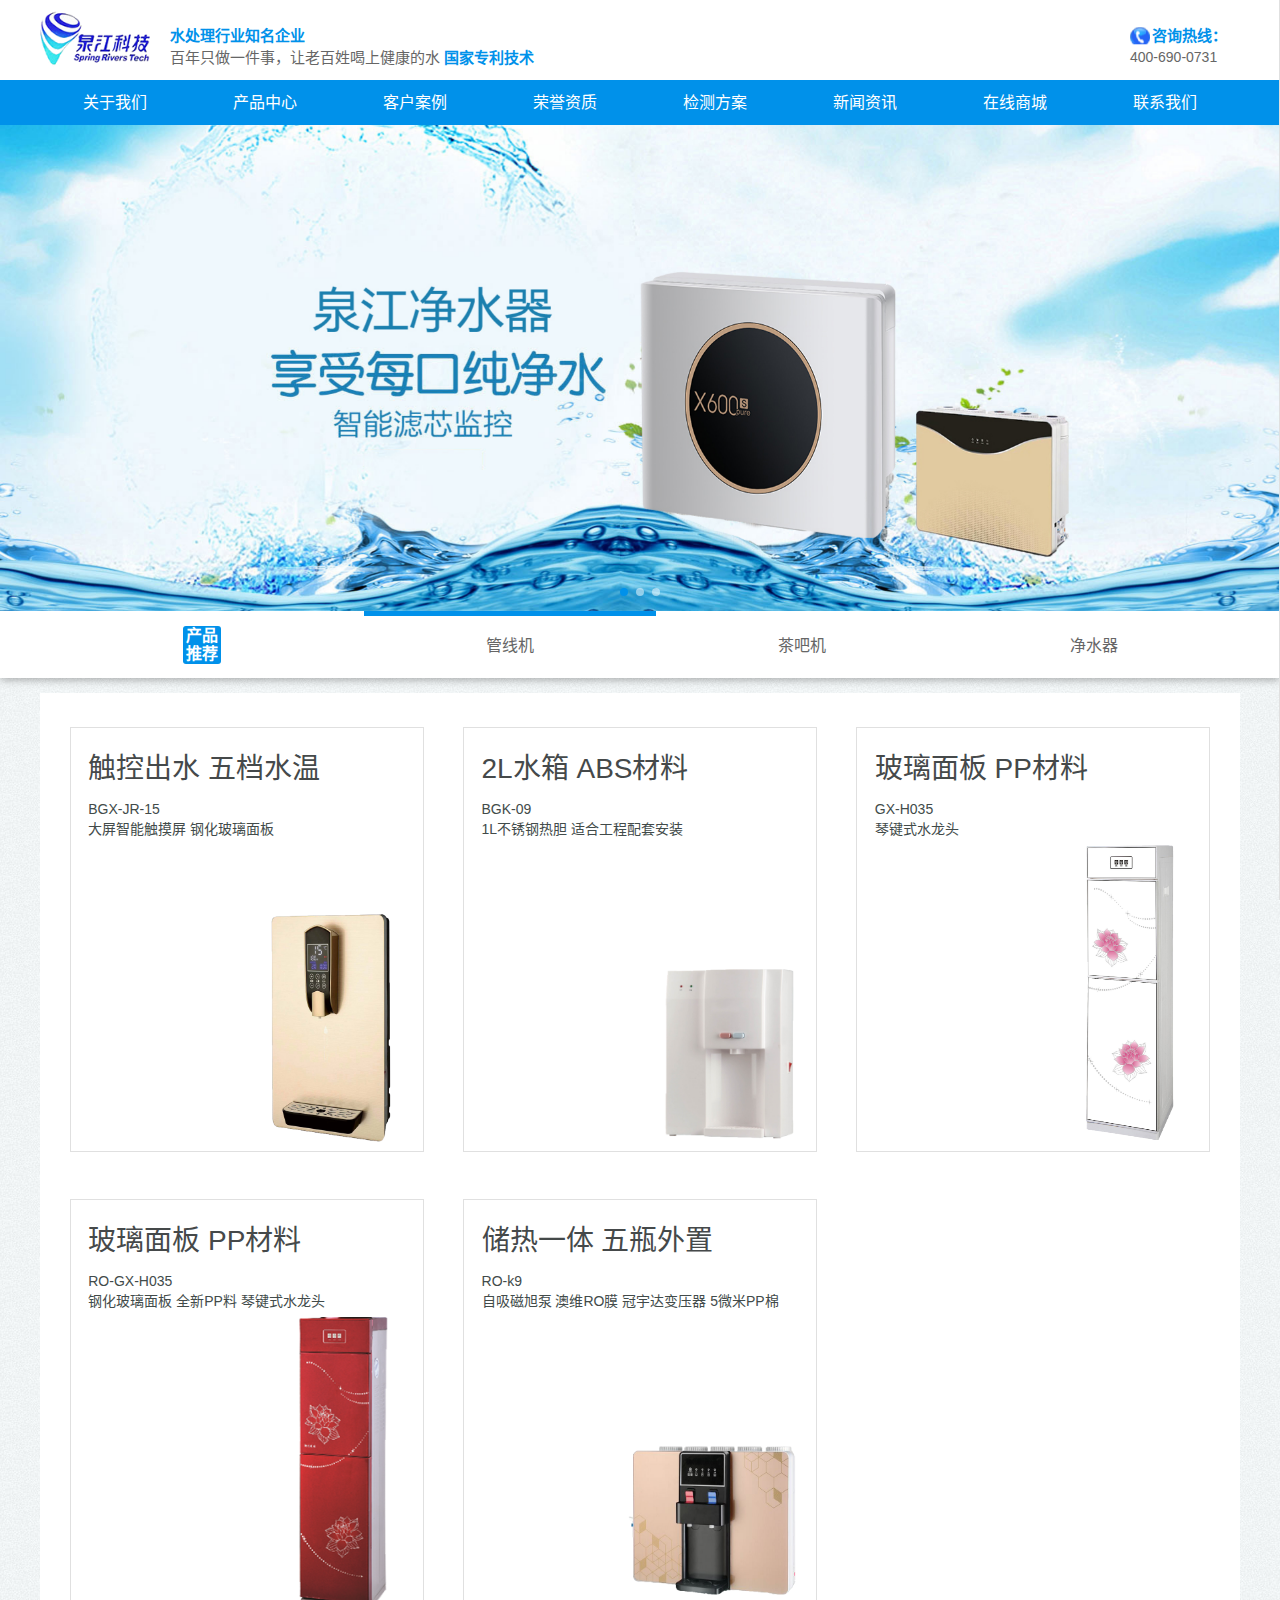
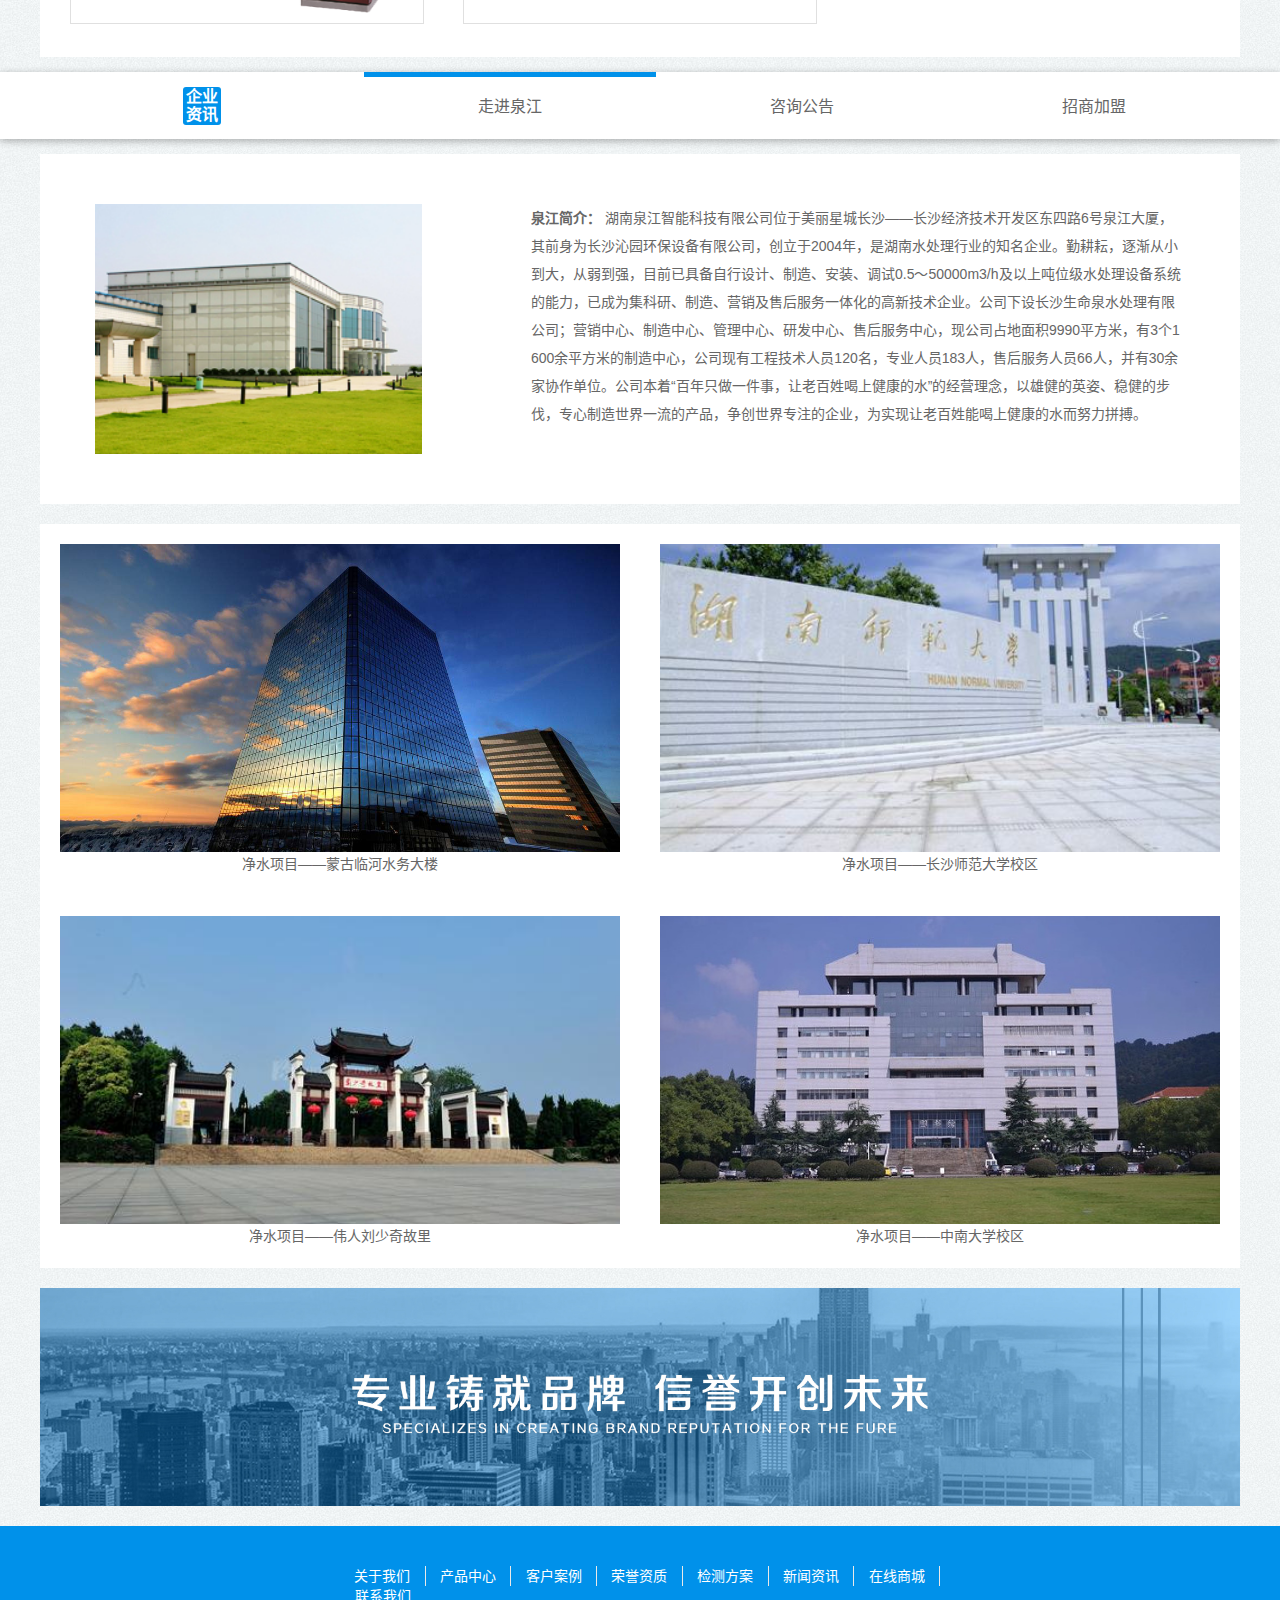
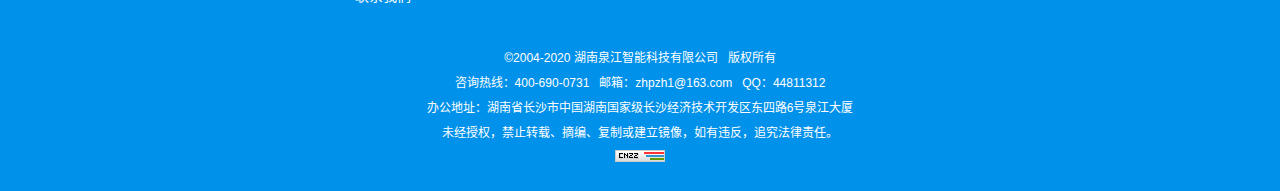
<file: index.html>
<!DOCTYPE html> <html lang="zh-CN"> <head> <meta charset="UTF-8"> <meta name="viewport" content="width=device-width, initial-scale=1.0"> <title>泉江智能 | 官方网站</title> <meta name="discription" content="湖南泉江智能科技有限公司 位于美丽星城长沙——长沙经济技术开发区东四路6号泉江大厦，其前身为长沙沁园环保设备有限公司，创立于2004年，是湖南水处理行业的知名企业。勤耕耘，逐渐从小到大，从弱到强，目前已具备自行设计、制造、安装、调试0.5～50000m3/h及以上吨位级水处理设备系统的能力，已成为集科研、制造、营销及售后服务一体化的高新技术企业，公司下设长沙生命泉水处理有限公司。" /> <meta name="keywords" content="泉江;智能;科技;饮水;饮水机;净水器;茶吧机;"> <link rel="shortcut icon" href=" ./favicon.ico" /> <!-- Bootstrap --> <link href="./bootstrap/bootstrap.min.css" rel="stylesheet"> <!-- swiper.css --> <link rel="stylesheet" href="./swiper/swiper.min.css"> <!-- 引入初始化样式 --> <link rel="stylesheet" href="./css/base.min.css"> <!-- 引入公共样式 --> <link rel="stylesheet" href="./css/common.min.css"> <!-- 引入自定义工具类 --> <link rel="stylesheet" href="./css/util.min.css"> <!-- 引入字体图标 --> <link rel="stylesheet" href="./css/iconfont.min.css"> <!-- 引入首页样式 --> <link rel="stylesheet" href="./css/index.min.css"> <!-- 引入媒体查询样式 --> <link rel="stylesheet" href="./css/media_query.min.css"> </head> <body> <!-- 遮罩层 --> <div style="display: none;" class="mask-layer appear"></div> <!-- 导航菜单 --> <div class="nav-menu"> <div class="wx-qr-code"> <img src="./image/mall_online/QR_code.jpg" alt="泉江商城"> </div> <ul> <li><a href="./index.html"><i class="iconfont icon-Homehomepagemenu"></i>首页</a></li> <li><a href="./about_us.html"><i class="iconfont icon-iconset0103"></i>关于我们</a></li> <li class="product-menu"> <a href="javascript:;"><i class="iconfont icon-chanpin"></i>产品中心<i class="menu-arrow iconfont icon-jiantou"></i></a> <ul class="product-submenu"> <li><a href="./product.html"><i class="iconfont "></i>产品展示</a></li> <li><a href="http://cloud.health5120.com"><i class="iconfont "></i>泉江平台管理</a></li> </ul> </li> <li><a href="./case.html"><i class="iconfont icon-kehu"></i>客户案例</a></li> <li><a href="./qualification.html"><i class="iconfont icon-zizhi"></i>荣誉资质</a></li> <li><a href="./detection_scheme.html"><i class="iconfont icon-wj-fa"></i>检测方案</a></li> <li><a href="./news.html"><i class="iconfont icon-news"></i>新闻资讯</a></li> <li><a href="./contact_us.html"><i class="iconfont icon-dianhua"></i>联系我们</a></li> </ul> </div> <!-- 顶栏 --> <div class="top-bar"> <div style="height: 100%;" class="w clearfix"> <!-- logo --> <h1 class="logo float-left"> <a href="./index.html" title="logo"> logo <img src="./image/index/logo.png" alt="logo" title="logo"> </a> </h1> <!-- 宣传语 --> <div class="slogan float-left hidden-xs"> <div class="slogan-info"> <strong class="text-right">水处理行业知名企业</strong> <p> <span>百年只做一件事，让老百姓喝上健康的水</span> <strong>国家专利技术</strong> </p> </div> </div> <!-- 咨询热线 --> <div class="hotline float-right hidden-xs"> <div class="hotline-info"> <strong>咨询热线：</strong> <p>400-690-0731</p> </div> </div> <!-- 导航栏按钮 --> <div class="nav-button visible-xs float-right"> <i class="iconfont icon-menu"></i> </div> </div> </div> <!-- 导航栏 --> <div class="nav hidden-xs showFromLeft"> <ul class="clearfix w"> <li><a href="./about_us.html">关于我们</a></li> <li class="product-nav"> <a class="product-center" href="javascript:;">产品中心</a> <div class="produt-subnav"> <a href="./product.html">产品展示</a> <a href="http://cloud.health5120.com">泉江平台</a> </div> </li> <li><a href="./case.html">客户案例</a></li> <li><a href="./qualification.html">荣誉资质</a></li> <li><a href="./detection_scheme.html">检测方案</a></li> <li><a href="./news.html">新闻资讯</a></li> <li class="mall-online"> <a href="javascript:;">在线商城</a> <div class="showFromBottom"> <i class="triangle"></i> <img src="./image/mall_online/QR_code.jpg" alt="泉江商城"> </div> </li> <li><a href="./contact_us.html">联系我们</a></li> </ul> </div> <!-- 轮播图 --> <div class="swiper-container index-swiper appear"> <div class="swiper-wrapper"> <div class="swiper-slide swiper-1"> <a href="javascript:;"> </a> </div> <div class="swiper-slide swiper-2"> <a href="javascript:;"> </a> </div> <div class="swiper-slide swiper-3"> <a href="javascript:;"> </a> </div> </div> <!-- 如果需要分页器 --> <div class="swiper-pagination"></div> </div> <div class="content"> <!-- 产品推荐 --> <div class="recommend-box"> <div class="recommend w"> <strong class="float-left"> <div>产品<br>推荐</div> </strong> <ul class="float-right"> <li> <a style="border-color: #0091ea" href="javascript:;">管线机</a> </li> <li><a href="javascript:;">茶吧机</a></li> <li><a href="javascript:;">净水器</a></li> </ul> </div> </div> <!-- 产品列表 --> <div class="product-list w"> <!-- 管线机 --> <ul style="display: block;" class="clearfix showFromRight"> <li> <a href="javascript:;"> <div class="product-desc"> <strong>触控出水 五档水温</strong> <p style="margin-top: 10px;">BGX-JR-15</p> <p>大屏智能触摸屏 钢化玻璃面板</p> </div> </a> </li> <li> <a href="javascript:;"> <div class="product-desc"> <strong>2L水箱 ABS材料</strong> <p style="margin-top: 10px;">BGK-09</p> <p>1L不锈钢热胆 适合工程配套安装</p> </div> </a> </li> <li> <a href="javascript:;"> <div class="product-desc"> <strong>玻璃面板 PP材料</strong> <p style="margin-top: 10px;">GX-H035</p> <p>琴键式水龙头</p> </div> </a> </li> <li> <a href="javascript:;"> <div class="product-desc"> <strong>玻璃面板 PP材料</strong> <p style="margin-top: 10px;">RO-GX-H035</p> <p>钢化玻璃面板 全新PP料 琴键式水龙头</p> </div> </a> </li> <li> <a href="javascript:;"> <div class="product-desc"> <strong>储热一体 五瓶外置</strong> <p style="margin-top: 10px;">RO-k9</p> <p>自吸磁旭泵 澳维RO膜 冠宇达变压器 5微米PP棉</p> </div> </a> </li> </ul> <!-- 茶吧机 --> <ul style="display: none;" class="clearfix showFromLeft"> <li> <a href="javascript:;"> <div class="product-desc"> <strong>钢化玻璃 澳维RO膜</strong> <p style="margin-top: 10px;">CB-012 RO茶吧一体机</p> <p>3.2G压力桶、冠宇达变压器 实真电磁阀</p> </div> </a> </li> <li> <a href="javascript:;"> <div class="product-desc"> <strong>欧式豪华 自动上水</strong> <p style="margin-top: 10px;">CB-009</p> <p>实木 遥控控制 包胶壶 可做电子制冷</p> </div> </a> </li> <li> <a href="javascript:;"> <div class="product-desc"> <strong>花架双出水 遥控显示</strong> <p style="margin-top: 10px;">CB-018 RO一体机</p> <p>防烫壶 邓元泵 澳维RO膜、3.2G压力桶 冠宇达变压器 实真电磁阀</p> </div> </a> </li> <li> <a href="javascript:;"> <div class="product-desc"> <strong>遥控控制 自动上水</strong> <p style="margin-top: 10px;">CB-009</p> <p>实木 包胶壶 可做电子制冷</p> </div> </a> </li> </ul> <!-- 净水器 --> <ul style="display: none;" class="clearfix showFromRight"> <li> <a href="javascript:;"> <div class="product-desc"> <strong>五瓶外置 单平玻璃</strong> <p style="margin-top: 10px;">RO-D75G</p> <p>澳维RO膜 陶瓷阀芯 大弯三叉龙头</p> </div> </a> </li> <li> <a href="javascript:;"> <div class="product-desc"> <strong>小分子团 双膜双水</strong> <p style="margin-top: 10px;">RO-X600G</p> <p>大通量 现制现饮 DERTIN泵</p> </div> </a> </li> <li> <a href="javascript:;"> <div class="product-desc"> <strong>大通量 五瓶外置</strong> <p style="margin-top: 10px;">ROT-N600G</p> <p>双平玻璃 DERTIN泵 陶瓷阀芯</p> </div> </a> </li> </ul> </div> <!-- 企业资讯 --> <div class="information-box"> <div class="information w"> <strong class="float-left"> <div>企业<br>资讯</div> </strong> <ul class="float-right"> <li> <a style="border-color: #0091ea" href="javascript:;">走进泉江</a> </li> <li> <a href="javascript:;">咨询公告</a> </li> <li> <a href="javascript:;">招商加盟</a> </li> </ul> </div> </div> <!-- 资讯列表 --> <div class="information-list w"> <ul> <!-- 走进泉江 --> <li style="display: block;" class="clearfix showFromLeft"> <div class="left float-left"> <img src="./image/index/zjqj.jpg" /> </div> <div class="right float-right"> <p> <Strong>泉江简介：</Strong> 湖南泉江智能科技有限公司位于美丽星城长沙——长沙经济技术开发区东四路6号泉江大厦，其前身为长沙沁园环保设备有限公司，创立于2004年，是湖南水处理行业的知名企业。勤耕耘，逐渐从小到大，从弱到强，目前已具备自行设计、制造、安装、调试0.5～50000m3/h及以上吨位级水处理设备系统的能力，已成为集科研、制造、营销及售后服务一体化的高新技术企业。公司下设长沙生命泉水处理有限公司；营销中心、制造中心、管理中心、研发中心、售后服务中心，现公司占地面积9990平方米，有3个1600余平方米的制造中心，公司现有工程技术人员120名，专业人员183人，售后服务人员66人，并有30余家协作单位。公司本着“百年只做一件事，让老百姓喝上健康的水”的经营理念，以雄健的英姿、稳健的步伐，专心制造世界一流的产品，争创世界专注的企业，为实现让老百姓能喝上健康的水而努力拼搏。 </p> </div> </li> <!-- 咨询公告 --> <li style="display: none;" class="clearfix showFromRight"> <div class="left float-left"> <a href="./news_detail.html"> <h5>新闻资讯</h5> <i></i> <p>水污染延伸至沙漠 净水器成安全饮水最后一道防线？</p> </a> </div> <div class="right float-right"> <a href="./notice.html"> <h5>泉江公告</h5> <i></i> <p>欢迎您来到泉江智能！</p> </a> </div> </li> <!-- 招商加盟 --> <li style="display: none;" class="clearfix showFromLeft"> <div class="left float-left"> <a href="./contact_us.html"> <strong>欢迎加入泉江智能平台:</strong> <p>电话：400-690-0731</p> </a> </div> <a href="./qualification.html" class="right float-right"> <div class="swiper-container zizhi-swiper"> <h5>泉江资质</h5> <div class="swiper-wrapper"> <div class="swiper-slide"> <div class="zizhi-img_1"></div> </div> <div class="swiper-slide"> <div class="zizhi-img_2"></div> </div> </div> </div> </a> </li> </ul> </div> <!-- 案例列表 --> <div class="case-box w showFromLeft"> <ul class="case clearfix"> <li> <div> <i></i> <p>净水项目——蒙古临河水务大楼</p> </div> </li> <li> <div> <i></i> <p>净水项目——长沙师范大学校区</p> </div> </li> <li> <div> <i></i> <p>净水项目——伟人刘少奇故里</p> </div> </li> <li> <div> <i></i> <p>净水项目——中南大学校区</p> </div> </li> </ul> </div> <!-- 合作 --> <div class="hezuo-box w"> <div class="hezuo"> <img src="./image/index/hezuo.jpg"> </div> </div> </div> <!-- footer --> <div class="footer hidden-667"> <div class="footer-top"> <ul class="clearfix"> <li> <a href="./about_us.html">关于我们</a> </li> <li> <a href="./product.html">产品中心</a> </li> <li> <a href="./case.html">客户案例</a> </li> <li> <a href="./qualification.html">荣誉资质</a> </li> <li> <a href="./detection_scheme.html">检测方案</a> </li> <li> <a href="./news.html">新闻资讯</a> </li> <li> <a href="javascript:;">在线商城</a> </li> <li> <a href="./contact_us.html">联系我们</a> </li> </ul> </div> <div class="footer-bottom"> <p>&copy;2004-2020 湖南泉江智能科技有限公司&nbsp;&nbsp;&nbsp;版权所有</p> <p>咨询热线：400-690-0731&nbsp;&nbsp;&nbsp;邮箱：zhpzh1@163.com&nbsp;&nbsp;&nbsp;QQ：44811312</p> <p>办公地址：湖南省长沙市中国湖南国家级长沙经济技术开发区东四路6号泉江大厦</p> <p>未经授权，禁止转载、摘编、复制或建立镜像，如有违反，追究法律责任。</p> <i></i> </div> </div> <div class="footer-xs visable-667"> <p>&copy;2004-2020 湖南泉江智能科技有限公司 版权所有</p> </div> <!-- footer自适应模块 --> <script> const content_box = document.querySelector('.content') </script> <script src="./swiper/swiper.min.js"> </script> <script src="./js/common.babel.min.js"></script> <script src="./js/index.babel.min.js"></script> <script src="./jquery/jquery.min.js"></script> <script src="./bootstrap/bootstrap.min.js"></script> </body> </html>
</file>
<file: css/base.min.css>
html{font-size:16px}body{background:#eee;font-family:"Microsoft Yahei", Arial, sans-serif;color:#666;min-width:320px;background:url("../image/common/bg.gif")}h1,h2,h3,h4,h5,h6{margin:0;padding:0;font-weight:normal}ul,li,p{margin:0;padding:0}li{list-style:none}a:hover,a:link{color:#666;text-decoration:none}table{border-collapse:separate}
</file>
<file: css/common.min.css>
.active{background-color:#e4edf8;color:#2871c5 !important}.back-to-top{position:fixed;z-index:998;right:50px;bottom:50px;width:0;height:0;background-color:#00b0ff;border-radius:50%;-webkit-transition:all 0.2s;transition:all 0.2s;overflow:hidden}.back-to-top i{font-size:16px;color:#fff}.mall-online{position:relative}.mall-online div{display:none;position:absolute;z-index:9;top:45px;left:50%;width:120%;height:auto;padding:5px;-webkit-transform:translateX(-50%);transform:translateX(-50%);background-color:#fff;border-radius:10px;-webkit-transition:all 0.3s;transition:all 0.3s}.mall-online div i{position:absolute;z-index:999;top:-8px;left:50%;-webkit-transform:translate(-50%, 0);transform:translate(-50%, 0);display:block;width:0;height:0;border-bottom:8px solid #fff;border-left:8px solid transparent;border-right:8px solid transparent}.mall-online div img{width:100%;border-radius:10px}.mall-online:hover div{display:block}.mall-online:hover div i{border-bottom:10px solid #fff}.mask-layer{position:fixed;z-index:999;top:0;left:0;right:0;bottom:0;width:100%;height:100vh;background-color:rgba(0,0,0,0.3)}.nav-menu{position:fixed;z-index:999;top:0;right:0;width:0;height:100vh;background-color:#fff;border-left:1px solid #e0e0e0;-webkit-transition:all 0.3s;transition:all 0.3s;overflow-y:auto}.nav-menu .wx-qr-code{width:100%;padding:20px 0;border-bottom:1px solid #e0e0e0;text-align:center}.nav-menu .wx-qr-code img{width:50%}.nav-menu>ul>li{white-space:nowrap;padding:8px}.nav-menu>ul>li>a{display:block;width:100%;height:100%;padding:10px 0 10px 20px;border-radius:5px;color:#757575}.nav-menu>ul>li>a i{display:inline-block;width:20px;font-size:18px;margin-right:8px}.nav-menu>ul>li>a .menu-arrow{width:auto;margin-top:1px;float:right;-webkit-transition:all 0.3s;transition:all 0.3s}.nav-menu>ul>li>a:hover{background-color:#eee}.product-submenu{height:0;overflow:hidden;-webkit-transition:all 0.3s;transition:all 0.3s}.product-submenu li{white-space:nowrap;padding:5px}.product-submenu li a{display:block;width:100%;height:100%;padding:10px 0 10px 43px;border-radius:5px;color:#757575}.product-submenu li a:hover{background-color:#eee}.w{width:1200px;margin:0 auto}.bread div{padding:10px 0;border-bottom:1px solid #e0e0e0}.bread div a{color:#666}.bread div a:last-child{color:#0091ea}.top-bar{width:100%;height:80px;box-shadow:0 10px 10px -10px rgba(0,0,0,0.3);background-color:#fff;overflow:hidden;-webkit-transition:all 1s;transition:all 1s}.logo{width:110px;height:100%;-webkit-animation:showFromLeft 1.5s;animation:showFromLeft 1.5s;-webkit-transition:all 0.3s;transition:all 0.3s}.logo a{position:relative;display:block;height:100%;font-size:0;text-indent:-999px}.logo a img{position:absolute;top:50%;left:0;-webkit-transform:translate(0, -50%);transform:translate(0, -50%);display:block;width:100%}.slogan{position:relative;width:365px;height:100%;margin-left:20px;-webkit-animation:showFromLeft 1s;animation:showFromLeft 1s}.slogan .slogan-info{position:absolute;left:0;top:58%;-webkit-transform:translateY(-50%);transform:translateY(-50%);font-size:15px}.slogan .slogan-info strong{color:#0091ea}.hotline{position:relative;width:110px;height:100%;padding-top:10px;-webkit-animation:showFromRight 1.5s;animation:showFromRight 1.5s}.hotline .hotline-info{position:absolute;left:0;top:58%;-webkit-transform:translateY(-50%);transform:translateY(-50%)}.hotline .hotline-info strong{padding-left:22px;background:url("../image/index/phone.png") no-repeat 0 0;color:#0091ea;font-size:15px}.nav-button{height:100%;padding-top:15px;-webkit-animation:showFromRight 1.5s;animation:showFromRight 1.5s;cursor:pointer}.nav-button i{color:#0091ea;font-size:22px}.nav{width:100%;height:45px;background-color:#0091ea}.nav ul{height:100%}.nav ul>li{float:left;width:12.5%;height:100%;text-align:center;line-height:45px}.nav ul>li>a{display:block;width:100%;height:100%;font-size:16px;color:#fff;-webkit-transition:all 0.5s;transition:all 0.5s}.nav ul>li>a:hover{background-color:#00b0ff}.nav ul>li:hover .produt-subnav{height:90px}.product-nav{position:relative}.product-nav .produt-subnav{position:absolute;height:0;z-index:9;left:0;top:45px;width:100%;background-color:#00b0ff;-webkit-transition:all 0.3s;transition:all 0.3s;overflow:hidden}.product-nav .produt-subnav a{display:block;height:45px;line-height:45px;text-align:center;color:#fff;font-size:16px}.product-nav .produt-subnav a:hover{background-color:#0091ea}.swiper-pagination-bullet{opacity:1;background-color:rgba(255,255,255,0.5)}.swiper-pagination-bullet-active{background-color:#0091ea}.footer{width:100%;height:265px;padding:20px 0;background-color:#0091ea}.footer .footer-top{padding:20px 0}.footer .footer-top ul{width:600px;margin:0 auto}.footer .footer-top ul li{float:left;width:14.285%;border-right:1px solid #e9e9e9;text-align:center}.footer .footer-top ul li:last-child{border:0}.footer .footer-top ul li a{display:inline-block;width:100%;color:#fff}.footer .footer-top ul li a span{margin:0 5px}.footer .footer-top ul li a:hover{color:#fff}.footer .footer-bottom{width:100%;padding:20px;font-size:12px;color:#fff;text-align:center;line-height:25px}.footer .footer-bottom i{display:inline-block;width:50px;height:12px;background:url("../image/common/pic.gif") no-repeat 0 0}.footer-xs{background-color:#0091ea;width:100%;height:30px;padding:0 10px;line-height:30px;font-size:12px;color:#fff}@-webkit-keyframes appear{0%{opacity:0}100%{opacity:1}}@keyframes appear{0%{opacity:0}100%{opacity:1}}@-webkit-keyframes showFromLeft{0%{-webkit-transform:translateX(-100px);transform:translateX(-100px);opacity:0}100%{opacity:1;-webkit-transform:translateX(0);transform:translateX(0)}}@keyframes showFromLeft{0%{-webkit-transform:translateX(-100px);transform:translateX(-100px);opacity:0}100%{opacity:1;-webkit-transform:translateX(0);transform:translateX(0)}}@-webkit-keyframes showFromRight{0%{-webkit-transform:translateX(100px);transform:translateX(100px);opacity:0}100%{opacity:1;-webkit-transform:translateX(0);transform:translateX(0)}}@keyframes showFromRight{0%{-webkit-transform:translateX(100px);transform:translateX(100px);opacity:0}100%{opacity:1;-webkit-transform:translateX(0);transform:translateX(0)}}@-webkit-keyframes showFromBottom{0%{-webkit-transform:translate(-50%, 100px);transform:translate(-50%, 100px);opacity:0}100%{opacity:1;-webkit-transform:translate(-50%, 0);transform:translate(-50%, 0)}}@keyframes showFromBottom{0%{-webkit-transform:translate(-50%, 100px);transform:translate(-50%, 100px);opacity:0}100%{opacity:1;-webkit-transform:translate(-50%, 0);transform:translate(-50%, 0)}}.appear{-webkit-animation:appear 1s;animation:appear 1s}.showFromLeft{-webkit-animation:showFromLeft 0.5s;animation:showFromLeft 0.5s}.showFromRight{-webkit-animation:showFromRight 0.5s;animation:showFromRight 0.5s}.showFromBottom{-webkit-animation:showFromBottom 0.5s;animation:showFromBottom 0.5s}
</file>
<file: css/util.min.css>
.float-left{float:left}.float-right{float:right}.text-ellipsis{white-space:nowrap;overflow:hidden;text-overflow:ellipsis}
</file>
<file: css/iconfont.min.css>
@font-face{font-family:"iconfont";src:url("//at.alicdn.com/t/font_1721231_fq9zkmp6w94.eot?t=1585645213451");src:url("//at.alicdn.com/t/font_1721231_fq9zkmp6w94.eot?t=1585645213451#iefix") format("embedded-opentype"),url("[data-uri]") format("woff2"),url("//at.alicdn.com/t/font_1721231_fq9zkmp6w94.woff?t=1585645213451") format("woff"),url("//at.alicdn.com/t/font_1721231_fq9zkmp6w94.ttf?t=1585645213451") format("truetype"),url("//at.alicdn.com/t/font_1721231_fq9zkmp6w94.svg?t=1585645213451#iconfont") format("svg")}.iconfont{font-family:"iconfont" !important;font-size:16px;font-style:normal;-webkit-font-smoothing:antialiased;-moz-osx-font-smoothing:grayscale}.icon-dianhua:before{content:"\e6ad"}.icon-jiantou:before{content:"\e612"}.icon-iconset0103:before{content:"\e602"}.icon-news:before{content:"\e6aa"}.icon-zizhi:before{content:"\e6b3"}.icon-wj-fa:before{content:"\e728"}.icon-kehu:before{content:"\e66e"}.icon-chanpin:before{content:"\e605"}.icon-Homehomepagemenu:before{content:"\e9ce"}.icon-menu:before{content:"\e615"}
</file>
<file: css/index.min.css>
.index-swiper .swiper-wrapper .swiper-slide a{display:block;width:100%;height:0;padding-bottom:35%}.index-swiper .swiper-wrapper .swiper-1 a{width:100%;height:0;padding-bottom:38%;background:url("../image/index/swiper_1.jpg") no-repeat center center;background-size:100% auto}.index-swiper .swiper-wrapper .swiper-2 a{width:100%;height:0;padding-bottom:38%;background:url("../image/index/swiper_3.jpg") no-repeat center center;background-size:100% auto}.index-swiper .swiper-wrapper .swiper-3 a{width:100%;height:0;padding-bottom:38%;background:url("../image/index/swiper_2.jpg") no-repeat center center;background-size:100% auto}.recommend-box{z-index:999;width:100%;height:67px;background-color:#fff;box-shadow:0 2px 8px 0 rgba(0,0,0,0.3)}.recommend-box .recommend{height:100%;text-align:center;line-height:60px}.recommend-box .recommend strong{position:relative;width:27%;height:100%;font-size:16px;line-height:18px}.recommend-box .recommend strong div{position:absolute;left:50%;top:50%;-webkit-transform:translate(-50%, -50%);transform:translate(-50%, -50%);padding:1px 3px;background-color:#0091ea;border-radius:3px;color:#fff}.recommend-box .recommend ul{width:73%}.recommend-box .recommend ul li{float:left;width:33.33%}.recommend-box .recommend ul li a{display:block;width:100%;height:100%;border-top:5px solid transparent;color:#666;font-size:16px;-webkit-transition:all 0.8s;transition:all 0.8s}.product-list{margin-top:15px;padding:10px;background-color:#fff}.product-list ul{width:100%;-webkit-transition:all 1s;transition:all 1s}.product-list ul:nth-child(1) li:nth-child(1) a{background:url(../image/product/product_1.png) no-repeat right bottom;background-color:#fff;background-size:50% auto}.product-list ul:nth-child(1) li:nth-child(2) a{background:url(../image/product/product_3.png) no-repeat right bottom 10px;background-color:#fff;background-size:50% auto}.product-list ul:nth-child(1) li:nth-child(3) a{background:url(../image/product/product_11.png) no-repeat right -25px bottom 10px;background-color:#fff;background-size:60% 70%}.product-list ul:nth-child(1) li:nth-child(4) a{background:url(../image/product/product_13.png) no-repeat right -25px bottom 10px;background-color:#fff;background-size:60% 70%}.product-list ul:nth-child(1) li:nth-child(5) a{background:url(../image/product/product_2.png) no-repeat right 12px bottom -12px;background-color:#fff;background-size:50% auto}.product-list ul:nth-child(2) li:nth-child(1) a{background:url(../image/product/product_5.png) no-repeat right -28px bottom 10px;background-color:#fff;background-size:60% 70%}.product-list ul:nth-child(2) li:nth-child(2) a{background:url(../image/product/product_6.png) no-repeat right -30px bottom 10px;background-color:#fff;background-size:60% 70%}.product-list ul:nth-child(2) li:nth-child(3) a{background:url(../image/product/product_7.png) no-repeat right -30px bottom 10px;background-color:#fff;background-size:60% 70%}.product-list ul:nth-child(2) li:nth-child(4) a{background:url(../image/product/product_8.png) no-repeat right -25px bottom 10px;background-color:#fff;background-size:60% 70%}.product-list ul:nth-child(3) li:nth-child(1) a{background:url(../image/product/product_9.png) no-repeat right 6px bottom 6px;background-color:#fff;background-size:60% auto}.product-list ul:nth-child(3) li:nth-child(2) a{background:url(../image/product/product_10.png) no-repeat right 5px bottom;background-color:#fff;background-size:60% auto}.product-list ul:nth-child(3) li:nth-child(3) a{background:url(../image/product/product_12.png) no-repeat right 5px bottom 10px;background-color:#fff;background-size:60% auto}.product-list ul li{position:relative;float:left;width:33.33%;height:0;padding-bottom:40%;-webkit-transition:all 0.3s;transition:all 0.3s}.product-list ul li a{position:absolute;width:90%;height:90%;top:0;bottom:0;left:0;right:0;margin:auto;border:1px solid #e0e0e0;-webkit-transition:all 0.5s;transition:all 0.5s}.product-list ul li a .product-desc{position:absolute;top:5%;left:5%}.product-list ul li a .product-desc strong{font-size:28px;color:#45494a;font-weight:normal}.product-list ul li a .product-desc p{color:#424b4a;font-style:16px}.product-list ul li a:hover{-webkit-transform:translate(5px, -5px);transform:translate(5px, -5px);box-shadow:10px 10px 15px -8px rgba(0,0,0,0.3);border:2px solid #0091ea}.product-list ul li a:hover strong{color:#0091ea}.information-box{width:100%;height:67px;margin-top:15px;background-color:#fff;box-shadow:0 2px 8px 0 rgba(0,0,0,0.3)}.information-box .information{height:100%;text-align:center;line-height:60px}.information-box .information strong{position:relative;width:27%;height:100%;line-height:18px;font-size:16px}.information-box .information strong div{position:absolute;left:50%;top:50%;-webkit-transform:translate(-50%, -50%);transform:translate(-50%, -50%);padding:1px 3px;background-color:#0091ea;border-radius:3px;color:#fff}.information-box .information ul{width:73%;font-size:0;overflow-x:hidden;white-space:nowrap}.information-box .information ul li{display:inline-block;width:33.33%;min-width:75px}.information-box .information ul li a{display:block;width:100%;height:100%;border-top:5px solid transparent;color:#666;font-size:16px;-webkit-transition:all 0.8s;transition:all 0.8s}.information-list{background-color:#fff}.information-list ul{width:100%;margin-top:15px}.information-list ul li{height:350px}.information-list ul li:nth-child(1){padding:50px 55px}.information-list ul li:nth-child(1) .left{position:relative;width:40%;height:100%}.information-list ul li:nth-child(1) .left img{float:left;height:250px}.information-list ul li:nth-child(1) .right{width:60%}.information-list ul li:nth-child(1) .right p{width:100%;float:right;height:250px;line-height:28px;overflow:hidden;text-overflow:ellipsis;word-break:break-all;display:-webkit-box;-webkit-line-clamp:9;-webkit-box-orient:vertical}.information-list ul li:nth-child(2) .left{position:relative;width:50%;height:100%}.information-list ul li:nth-child(2) .left h5{font-size:16px;margin-bottom:6px}.information-list ul li:nth-child(2) .left a{position:absolute;left:50%;top:50%;-webkit-transform:translate(-50%, -50%);transform:translate(-50%, -50%);display:block;width:350px;padding:6px;border:1px dashed #e0e0e0;-webkit-transition:all 0.3s;transition:all 0.3s}.information-list ul li:nth-child(2) .left a i{display:block;width:100%;height:0;padding-bottom:30%;background:url("../image/index/news.jpg") no-repeat center center;background-size:cover}.information-list ul li:nth-child(2) .left a p{padding:6px 0 0 0;color:#666666}.information-list ul li:nth-child(2) .left a:hover{border-color:#0091ea;box-shadow:10px 10px 15px -8px rgba(0,0,0,0.3)}.information-list ul li:nth-child(2) .left a:hover h5{color:#0091ea}.information-list ul li:nth-child(2) .left a:hover p{color:#00b0ff}.information-list ul li:nth-child(2) .right{position:relative;width:50%;height:100%}.information-list ul li:nth-child(2) .right a{position:absolute;left:50%;top:50%;-webkit-transform:translate(-50%, -50%);transform:translate(-50%, -50%);display:block;width:350px;padding:6px;border:1px dashed #e0e0e0;-webkit-transition:all 0.3s;transition:all 0.3s}.information-list ul li:nth-child(2) .right a h5{font-size:16px;margin-bottom:6px}.information-list ul li:nth-child(2) .right a i{display:block;width:100%;height:0;padding-bottom:30%;background:url("../image/index/notice.jpg") no-repeat center center;background-size:100% 100%}.information-list ul li:nth-child(2) .right a p{padding:6px 0 0 0;color:#666666}.information-list ul li:nth-child(2) .right a:hover{border-color:#0091ea;box-shadow:10px 10px 15px -8px rgba(0,0,0,0.3)}.information-list ul li:nth-child(2) .right a:hover h5{color:#0091ea}.information-list ul li:nth-child(2) .right a:hover p{color:#00b0ff}.information-list ul li:nth-child(3){padding:10px 0}.information-list ul li:nth-child(3) .left{position:relative;width:50%;height:100%}.information-list ul li:nth-child(3) .left a{display:block;position:absolute;left:50%;top:50%;-webkit-transform:translate(-50%, -50%);transform:translate(-50%, -50%);width:80%;height:0;padding-bottom:47%;background:url("../image/index/coperation.jpg") no-repeat center center;background-size:cover;-webkit-transition:all 0.3s;transition:all 0.3s}.information-list ul li:nth-child(3) .left a strong{display:block;padding:20px 0 0 20px;margin-bottom:10px;font-size:18px;color:#fff}.information-list ul li:nth-child(3) .left a p{padding-left:20px;color:#fff;font-style:18px;font-weight:bold}.information-list ul li:nth-child(3) .left a:hover{box-shadow:15px 15px 15px -8px rgba(0,0,0,0.3)}.information-list ul li:nth-child(3) .right{position:relative;width:50%;height:100%}.information-list ul li:nth-child(3) .right .zizhi-swiper{position:absolute;z-index:9;left:50%;top:50%;-webkit-transform:translate(-50%, -50%);transform:translate(-50%, -50%);width:80%;border:1px solid rgba(0,0,0,0.1);-webkit-transition:all 0.3s;transition:all 0.3s}.information-list ul li:nth-child(3) .right .zizhi-swiper h5{position:absolute;width:95%;z-index:999;top:0;left:0;margin-left:10px;padding:3px;border-bottom:1px solid #e0e0e0;font-size:16px;color:#0091ea}.information-list ul li:nth-child(3) .right .zizhi-swiper:hover{box-shadow:15px 15px 15px -8px rgba(0,0,0,0.3);border:2px solid #0091ea}.information-list ul li:nth-child(3) .right .zizhi-swiper:hover h5{color:#0091ea;border-color:#0091ea}.information-list ul li:nth-child(3) .right .zizhi-swiper .zizhi-img_1{width:100%;height:0;padding-bottom:57%;background:url("../image/index/zizhi_1.jpg") no-repeat center center;background-size:45% auto}.information-list ul li:nth-child(3) .right .zizhi-swiper .zizhi-img_2{width:100%;height:0;padding-bottom:57%;background:url("../image/index/zizhi_1.jpg") no-repeat center center;background-size:45% auto}.case-box .case{width:100%;margin:20px 0;background-color:#fff}.case-box .case li{float:left;width:50%;padding:20px;-webkit-transition:all 0.3s;transition:all 0.3s}.case-box .case li div{width:100%;-webkit-transition:all 0.3s;transition:all 0.3s}.case-box .case li div i{display:block;width:100%;padding-bottom:55%;-webkit-transition:all 0.3s;transition:all 0.3s}.case-box .case li div p{text-align:center;padding:2px 0;-webkit-transition:all 0.3s;transition:all 0.3s}.case-box .case li div:hover{-webkit-transform:translate(0, -8px);transform:translate(0, -8px);box-shadow:0 5px 12px rgba(0,0,0,0.3)}.case-box .case li div:hover p{color:#0091ea;letter-spacing:1px}.case-box .case li:nth-child(1) i{background:url("../image/index/case_1.jpg") no-repeat center center;background-size:cover}.case-box .case li:nth-child(2) i{background:url("../image/index/case_2.jpg") no-repeat center center;background-size:cover}.case-box .case li:nth-child(3) i{background:url("../image/index/case_3.jpg") no-repeat center center;background-size:cover}.case-box .case li:nth-child(4) i{background:url("../image/index/case_4.jpg") no-repeat center center;background-size:cover}.hezuo-box .hezuo{width:100%}.hezuo-box .hezuo img{width:100%}.content{width:100%;margin-bottom:20px}
</file>
<file: css/media_query.min.css>
@media screen and (max-width: 666px){html{font-size:14px}.w{width:100%;padding:0 15px}.back-to-top{right:20px;bottom:20px}.top-bar{height:49px}.logo{width:75px}.nav-button{padding-top:12px}.recommend-box{height:55px}.recommend-box .w{padding:0}.recommend-box .recommend{line-height:55px}.recommend-box .recommend strong{font-size:14px;line-height:18px}.recommend-box .recommend ul li a{line-height:50px;font-size:14px}.information-box{height:55px}.information-box .w{padding:0}.information-box .information{line-height:55px}.information-box .information strong{font-size:14px;line-height:18px}.information-box .information ul li a{line-height:50px;font-size:14px}.product-list.w{padding:0}.product-list ul li{width:100%;padding-bottom:110%}.product-list ul li a{width:85%;height:85%}.information-list ul li:nth-child(1){height:auto;padding:10px 0}.information-list ul li:nth-child(1) .left{width:100%}.information-list ul li:nth-child(1) .left img{width:100%;height:auto}.information-list ul li:nth-child(1) .right{width:100%}.information-list ul li:nth-child(1) .right p{padding:10px 10px;line-height:26px;-webkit-line-clamp:9}.information-list ul li:nth-child(2){height:auto}.information-list ul li:nth-child(2) .left{width:100%;padding:0 20px}.information-list ul li:nth-child(2) .left a{width:100%;margin:10px auto;position:static;transform:translate(0, 0)}.information-list ul li:nth-child(2) .left a i{padding-bottom:28%}.information-list ul li:nth-child(2) .right{width:100%;padding:0 20px}.information-list ul li:nth-child(2) .right a{width:100%;margin:0 auto;position:static;transform:translate(0, 0)}.information-list ul li:nth-child(2) .right a i{padding-bottom:28%}.information-list ul li:nth-child(3){height:auto}.information-list ul li:nth-child(3) .left{width:100%}.information-list ul li:nth-child(3) .left a{width:100%;padding-bottom:50%;margin:10px auto;position:static;transform:translate(0, 0)}.information-list ul li:nth-child(3) .right{width:100%}.information-list ul li:nth-child(3) .right .zizhi-swiper{width:100%;margin:10px auto;position:static;transform:translate(0, 0)}.information-list ul li:nth-child(3) .right .zizhi-swiper .zizhi-img_1{padding-bottom:60%}.information-list ul li:nth-child(3) .right .zizhi-swiper .zizhi-img_2{padding-bottom:60%}.case-box.w{padding:0}.case-box .case{width:100%}.case-box .case li{width:100%;padding:15px}.case-box .case li div i{padding-bottom:60%}.case-box .case li div p{text-align:center}.contact-content{padding:10px}.news{padding:20px 10px;height:auto}.news .left{width:100%;text-align:center}.news .right{width:100%}.news .right strong{font-size:16px;padding-top:10px;text-align:center}.news .right p{-webkit-line-clamp:3}.news .right span{display:block;text-align:right}.news-detail{padding:20px 10px}.news-detail .news-detail-img img{width:70%}.about-box .about{padding:10px 0}.about-box .about p{padding:0 20px}.about-box .about .about-img img{width:65%}.qualification li{width:100%}.scheme .scheme-img img{width:95%}.scheme p{line-height:25px;padding:5px 10px}.product ul li{width:100%;height:auto}.product ul li .left{width:100%;float:none;padding-bottom:76%}.product ul li .right{position:static;transform:translate(0, 0);width:100%;padding:0 10px}.product ul li .right .product-table{border-spacing:5px 5px;width:100%}.product ul li .right .product-table tr th div{max-width:100px;overflow:hidden;text-overflow:ellipsis}.product ul li .right .product-table tr td div{width:150px}.notice{padding:30px 10px}.notice .left{width:100%;text-align:center}.notice .left img{width:90%}.notice .right{width:100%;padding-left:0}.notice .right div{text-align:center;padding:10px 0}.notice .right div h4{padding:5px 0}.notice .right div p{padding:5px 0}.hidden-667{display:none}.visable-667{display:block}}@media screen and (min-width: 667px) and (max-width: 767px){html{font-size:14px}.w{width:100%;padding:0 15px}.top-bar{height:56px}.logo{width:85px}.information-list ul li:nth-child(1){height:auto;padding:25px 15px}.information-list ul li:nth-child(1) .left{width:100%}.information-list ul li:nth-child(1) .left img{position:relative;left:50%;transform:translate(-50%, 0)}.information-list ul li:nth-child(1) .right{width:100%}.information-list ul li:nth-child(1) .right p{padding-left:10px}.information-list ul li:nth-child(2){height:auto}.information-list ul li:nth-child(2) .left{width:100%}.information-list ul li:nth-child(2) .left a{margin:10px auto;position:static;transform:translate(0, 0)}.information-list ul li:nth-child(2) .right{width:100%}.information-list ul li:nth-child(2) .right a{margin:0 auto;position:static;transform:translate(0, 0)}.information-list ul li:nth-child(3){height:auto}.information-list ul li:nth-child(3) .left{width:100%}.information-list ul li:nth-child(3) .left a{width:90%;margin:10px auto;position:static;transform:translate(0, 0)}.information-list ul li:nth-child(3) .right{width:100%}.information-list ul li:nth-child(3) .right .zizhi-swiper{width:90%;margin:10px auto;position:static;transform:translate(0, 0)}.product-list ul li{width:50%;padding-bottom:67%}.product-list ul li a{width:85%;height:85%}.case-box.w{padding:0}.case-box .case{width:100%}.case-box .case li{width:100%;padding:15px}.case-box .case li div i{padding-bottom:58%}.case-box .case li div p{text-align:center}.news{padding:20px 10px;height:auto}.news .left{width:100%;text-align:center}.news .right{width:100%}.news .right strong{font-size:16px;padding-top:10px;text-align:center}.news .right p{-webkit-line-clamp:3}.news .right span{display:block;text-align:right}.news-detail{padding:20px 10px}.news-detail .news-detail-img img{width:60%}.about-box .about{padding:10px 0}.about-box .about .about-img img{width:55%}.qualification li{width:50%}.product ul li{width:100%;height:auto}.product ul li .left{float:none;width:100%;padding-bottom:76%}.product ul li .right{position:static;transform:translate(0, 0);width:100%;padding:0 30px}.product ul li .right .product-table{border-spacing:5px 5px;width:100%}.product ul li .right .product-table tr td div{width:370px}.visable-667{display:none}.notice .left{width:100%;text-align:center}.notice .left img{width:80%}.notice .right{width:100%;padding-left:0}.notice .right div{text-align:center;padding:10px 0}.notice .right div h4{padding:5px 0}.notice .right div p{padding:5px 0}.footer{padding:20px 0;height:225px}.footer .footer-top{padding:10px 0}.footer .footer-top ul{width:100%;margin:0 auto}.footer .footer-bottom{padding:10px 0}}@media screen and (min-width: 768px) and (max-width: 991px){html{font-size:18px}.w{width:100%;padding:0 20px}.product-list ul li{width:50%;padding-bottom:60%}.product-list ul li a{width:85%;height:85%}.information-list ul li:nth-child(1){padding:25px 15px}.information-list ul li:nth-child(1) .left img{width:100%}.information-list ul li:nth-child(1) .right p{padding-left:10px}.news .right p{-webkit-line-clamp:2}.product ul li .right{padding-right:15px}.product ul li .right .product-table tr td div{width:230px}.about-box .about{padding:20px 20px}.about-box .about p{padding:0 20px}.about-box .about .about-img img{width:65%}.visable-667{display:none}}@media screen and (min-width: 992px) and (max-width: 1199px){html{font-size:24px}.w{width:100%;padding:0 25px}.news .right p{-webkit-line-clamp:3}.product ul li .right .product-table tr td div{width:360px}.about-box .about{padding:30px 30px}.about-box .about p{padding:0 20px}.about-box .about .about-img img{width:65%}.visable-667{display:none}.information-list ul li:nth-child(1) .right{padding-left:10px}}@media screen and (min-width: 1200px){html{font-size:26px}.product ul li .right .product-table tr td div{width:520px}.visable-667{display:none}}
</file>
